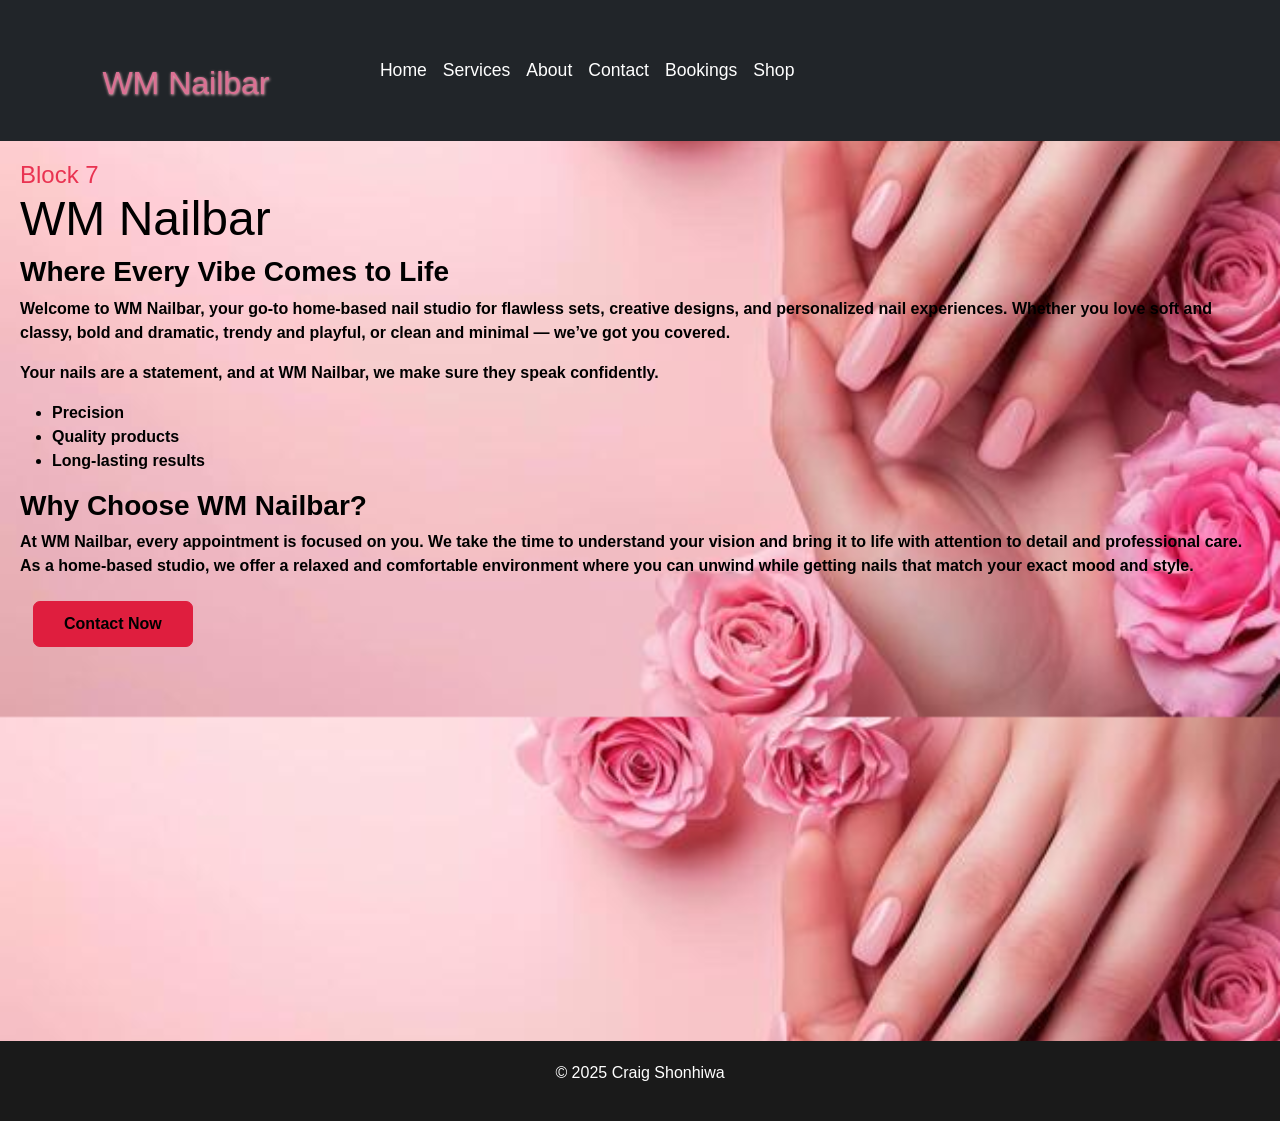
<file: index.html>
<!DOCTYPE html>
<html lang="en">
<head>
    <meta charset="UTF-8">

    <meta name="viewport" content="width=device-width, initial-scale=1.0">

    <title>My First GitHub Page</title>
 
   <link rel="preconnect" href="https://fonts.googleapis.com">
<link rel="preconnect" href="https://fonts.gstatic.com" crossorigin>
<link href="https://fonts.googleapis.com/css2?family=Nunito:ital,wght@0,200..1000;1,200..1000&display=swap" rel="stylesheet">

 <link href="https://cdn.jsdelivr.net/npm/bootstrap@5.3.0/dist/css/bootstrap.min.css" rel="stylesheet">

 <link rel="stylesheet" href="styles.css">

</head>

<body class="home-back">
    <header>
        <nav class="navbar navbar-expand-lg navbar-dark bg-dark">

        <a class="navbar-logo" href="index.html">WM Nailbar</a>
    <button class="navbar-toggler" type="button" data-bs-toggle="collapse" data-bs-target="#navbarNav">

<span class="navbar-toggler-icon"></span>

</button>
    <div class="collapse navbar-collapse" id="navbarNav">

<ul class="navbar-nav">

<li class="nav-item">

<a class="nav-link" href="index.html">Home</a>

</li>

<li class="nav-item">

<a class="nav-link" href="services.html">Services</a>

</li>

<li class="nav-item">

<a class="nav-link" href="about.html">About</a>

</li>

<li class="nav-item">

<a class="nav-link" href="contact.html">Contact</a>

</li>

<li class="nav-item">

<a class="nav-link" href="shop.html">Bookings</a>

</li>

<li class="nav-item">

<a class="nav-link" href="Shop.html">Shop</a>

</li>

</ul>

</div>
  
    </header>

    <section class="sectionFirst">
        <div class="FrontPage">
        <div class="address">Block 7</div>
        <h2>WM Nailbar</h2>
        <h3>Where Every Vibe Comes to Life</h3>
        <p class="para">Welcome to WM Nailbar, your go-to home-based nail studio for flawless sets, creative designs, and personalized nail experiences. Whether you love soft and classy, bold and dramatic, trendy and playful, or clean and minimal — we’ve got you covered.</p>
        <p class="para">Your nails are a statement, and at WM Nailbar, we make sure they speak confidently.</p>
        <ul>
            <li>Precision</li>
            <li>Quality products</li>
            <li>Long-lasting results</li>
        </ul>

        <h3>Why Choose WM Nailbar?</h3>
        <p>At WM Nailbar, every appointment is focused on you. We take the time to understand your vision and bring it to life with attention to detail and professional care. As a home-based studio, we offer a relaxed and comfortable environment where you can unwind while getting nails that match your exact mood and style.</p>
        
        <div class="btn">
            <a href="contact.html">Contact Now</a>
            </div>
             
        </div>
        </div>

    
    </section>

    <footer>

        <p>&copy; 2025 Craig Shonhiwa</p>

    </footer>

<script src="https://cdn.jsdelivr.net/npm/@popperjs/core@2.11.6/dist/umd/popper.min.js"></script>

<script src="https://cdn.jsdelivr.net/npm/bootstrap@5.3.0/dist/js/bootstrap.min.js"></script>

<script src="script.js"></script>

</body>

</html>
</file>
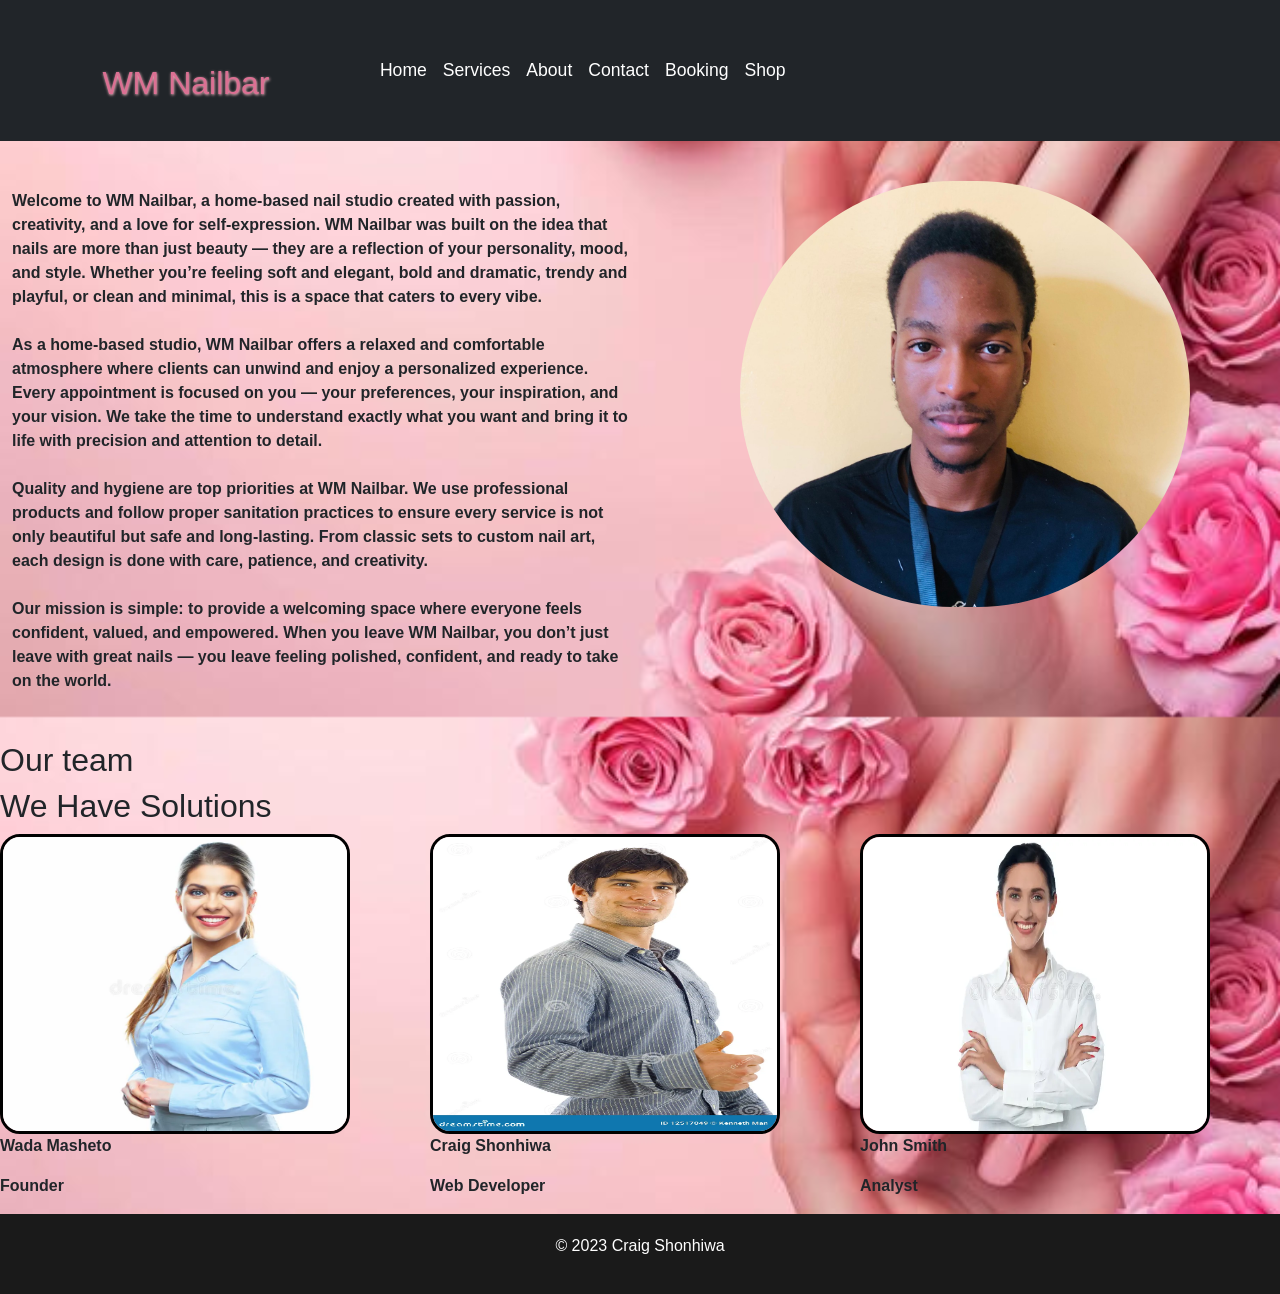
<file: about.html>
<!DOCTYPE html>

<html lang="en">

<head>

    <meta charset="UTF-8">

    <meta name="viewport" content="width=device-width, initial-scale=1.0">

    <title>About Me</title>

    <link rel="preconnect" href="https://fonts.googleapis.com">
<link rel="preconnect" href="https://fonts.gstatic.com" crossorigin>
<link href="https://fonts.googleapis.com/css2?family=Nunito:ital,wght@0,200..1000;1,200..1000&display=swap" rel="stylesheet">

     <link href="https://cdn.jsdelivr.net/npm/bootstrap@5.3.0/dist/css/bootstrap.min.css" rel="stylesheet">

    <link rel="stylesheet" href="styles.css">

</head>

<body class="about-back">

    <header>
          <nav class="navbar navbar-expand-lg navbar-dark bg-dark">

        <a class="navbar-logo" href="index.html">WM Nailbar</a>
    <button class="navbar-toggler" type="button" data-bs-toggle="collapse" data-bs-target="#navbarNav">

<span class="navbar-toggler-icon"></span>

</button>
    <div class="collapse navbar-collapse" id="navbarNav">

<ul class="navbar-nav">

<li class="nav-item">

<a class="nav-link" href="index.html">Home</a>

</li>

<li class="nav-item">

<a class="nav-link" href="services.html">Services</a>

</li>

<li class="nav-item">

<a class="nav-link" href="about.html">About</a>

</li>

<li class="nav-item">

<a class="nav-link" href="contact.html">Contact</a>

</li>

<li class="nav-item">

<a class="nav-link" href="booking.html">Booking</a>

</li>

<li class="nav-item">

<a class="nav-link" href="Shop.html">Shop</a>

</li>

</ul>

</div>
  
</header>

<section class="about-section">
    <img src="picture1.jpg" alt="">


<div class="about-text">
<main class="container my-5"

    <p class="aboutpara">Welcome to WM Nailbar, a home-based nail studio created with passion, creativity, and a love for self-expression. WM Nailbar was built on the idea that nails are more than just beauty — they are a reflection of your personality, mood, and style. Whether you’re feeling soft and elegant, bold and dramatic, trendy and playful, or clean and minimal, this is a space that caters to every vibe. <br><br> As a home-based studio, WM Nailbar offers a relaxed and comfortable atmosphere where clients can unwind and enjoy a personalized experience. Every appointment is focused on you — your preferences, your inspiration, and your vision. We take the time to understand exactly what you want and bring it to life with precision and attention to detail. <br><br> Quality and hygiene are top priorities at WM Nailbar. We use professional products and follow proper sanitation practices to ensure every service is not only beautiful but safe and long-lasting. From classic sets to custom nail art, each design is done with care, patience, and creativity. <br><br> Our mission is simple: to provide a welcoming space where everyone feels confident, valued, and empowered. When you leave WM Nailbar, you don’t just leave with great nails — you leave feeling polished, confident, and ready to take on the world.</p>

</main>

</div>

</section>

<section class="about-pic">
    <h2>Our team</h2>
    <h2>We Have Solutions</h2>
    <div class="about-gallery">
        <div class="box"><img src="portrait-young-smiling-business-woman-white-background-isolated-blue-shirt-portrait-young-smiling-business-woman-white-104921740.webp" alt="" class="pic1"><b><p>Wada Masheto<p>Founder</p></p></b></div>
           <div class="box"><img src="thumbs-up-12517049.webp" alt="" class="pic2"><b><p>Craig Shonhiwa <p>Web Developer</p></p></b></div>
            <div class="box"><img src="confident-businesswoman-smiling-corporate-lady-isolated-over-white-background-32848382.webp" alt="" class="pic3"><b><p>John Smith <p>Analyst</p></p></b></div>
            
          
    </div>
</section>

<footer>

    <p>&copy; 2023 Craig Shonhiwa</p>

</footer>

<script src="https://cdn.jsdelivr.net/npm/@popperjs/core@2.11.6/dist/umd/popper.min.js"></script>

<script src="https://cdn.jsdelivr.net/npm/bootstrap@5.3.0/dist/js/bootstrap.min.js"></script>
</body>

</html>
</file>
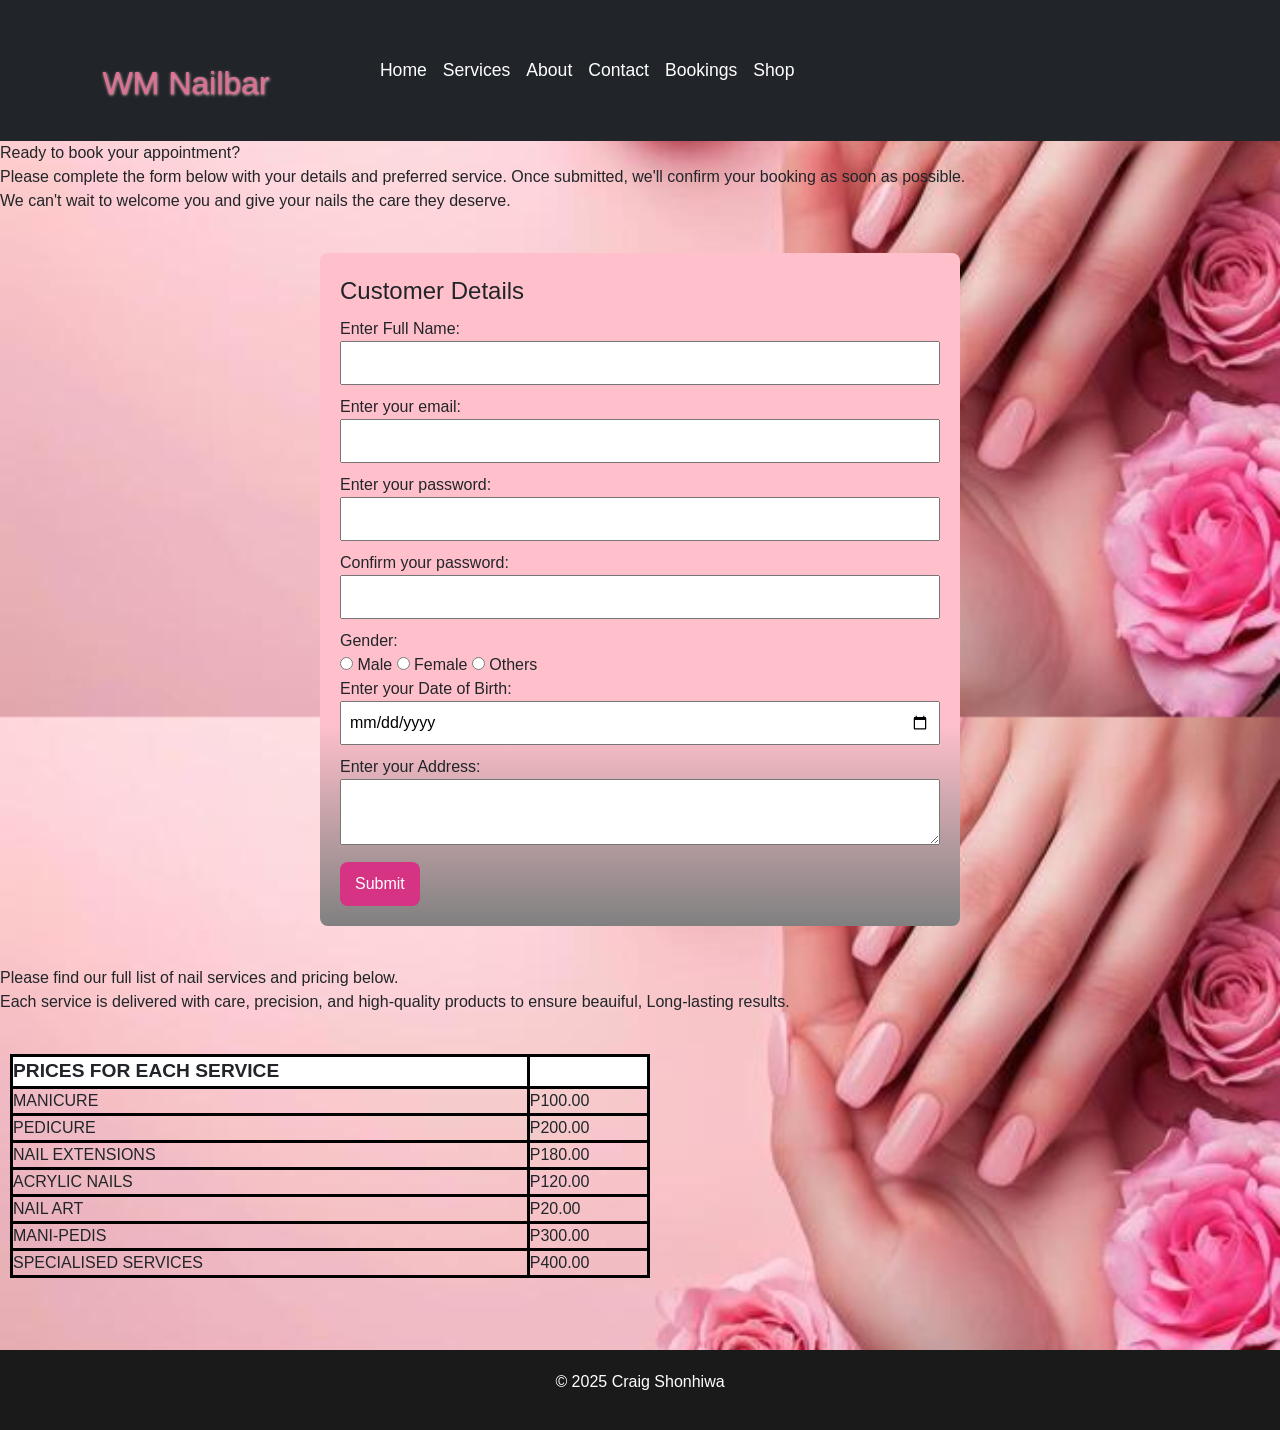
<file: booking.html>
<!DOCTYPE html>

<html lang="en">

<head>

    <meta charset="UTF-8">

    <meta name="viewport" content="width=device-width, initial-scale=1.0">

    <title>Bookings</title>

     <link href="https://cdn.jsdelivr.net/npm/bootstrap@5.3.0/dist/css/bootstrap.min.css" rel="stylesheet">

        <link rel="preconnect" href="https://fonts.googleapis.com">
<link rel="preconnect" href="https://fonts.gstatic.com" crossorigin>
<link href="https://fonts.googleapis.com/css2?family=Nunito:ital,wght@0,200..1000;1,200..1000&display=swap" rel="stylesheet">

    <link rel="stylesheet" href="styles.css">

</head>

<body class="about-back">
      <header>
        <nav class="navbar navbar-expand-lg navbar-dark bg-dark">

        <a class="navbar-logo" href="index.html">WM Nailbar</a>
    <button class="navbar-toggler" type="button" data-bs-toggle="collapse" data-bs-target="#navbarNav">

<span class="navbar-toggler-icon"></span>

</button>
    <div class="collapse navbar-collapse" id="navbarNav">

<ul class="navbar-nav">

<li class="nav-item">

<a class="nav-link" href="index.html">Home</a>

</li>

<li class="nav-item">

<a class="nav-link" href="services.html">Services</a>

</li>

<li class="nav-item">

<a class="nav-link" href="about.html">About</a>

</li>

<li class="nav-item">

<a class="nav-link" href="contact.html">Contact</a>

</li>

<li class="nav-item">

<a class="nav-link" href="booking.html">Bookings</a>

</li>

<li class="nav-item">

<a class="nav-link" href="Shop.html">Shop</a>

</li>

</ul>

</div>
        </nav>
  
    </header>

    <p class="booking-text">Ready to book your appointment? <br> Please complete the form below with your details and preferred service. Once submitted, we'll confirm your booking as soon as possible. <br>We can't wait to welcome you and give your nails the care they deserve.</p>

<form id="customerForm" action="thank.you.html" method="POST">
    <fieldset>
        <legend>Customer Details</legend>

        <label for="name">Enter Full Name:</label>
        <input type="text" id="name" name="name" required />

        <label for="email">Enter your email:</label>
        <input type="email" id="email" name="email" required />

        <label for="password">Enter your password:</label>
        <input type="password" id="password" name="pass" required />

        <label for="confirmPassword">Confirm your password:</label>
        <input type="password" id="confirmPassword" name="confirmPass" required />

        <label>Gender:</label>
        <div class="gender-group">
            <input type="radio" name="gender" value="male" id="male" required />
            <label for="male">Male</label>

            <input type="radio" name="gender" value="female" id="female" />
            <label for="female">Female</label>

            <input type="radio" name="gender" value="others" id="others" />
            <label for="others">Others</label>
        </div>

        <label for="dob">Enter your Date of Birth:</label>
        <input type="date" id="dob" name="dob" required />

        <label for="address">Enter your Address:</label>
        <textarea id="address" name="address" required></textarea>

        <button type="submit">Submit</button>
    </fieldset>
</form>

<script>
document.getElementById("customerForm").addEventListener("submit", function(event) {
    
    alert("Your details have been successfully sent!");

});
</script>

<p class="table-text">Please find our full list of nail services and pricing below. <br>Each service is delivered with care, precision, and high-quality products to ensure beauiful, Long-lasting results.</p>

<table class="prices">

        <tr class="theading">
            <th>PRICES FOR EACH SERVICE</th>
            <th></th>
        </tr>
        
            <tr>
            <td>MANICURE</td>
            <td>P100.00</td>
            </tr>

            <tr>
            <td>PEDICURE</td>
            <td>P200.00</td>
            </tr>

            <tr>
            <td>NAIL EXTENSIONS</td>
            <td>P180.00</td>
            </tr>

            <tr>
            <td>ACRYLIC NAILS</td>
            <td>P120.00</td>
            </tr>

             <tr>
            <td>NAIL ART</td>
            <td>P20.00</td>
            </tr>

             <tr>
            <td>MANI-PEDIS</td>
            <td>P300.00</td>
            </tr>

             <tr>
            <td>SPECIALISED SERVICES</td>
            <td>P400.00</td>
            </tr>

    </table>
<br>
<br>
<br>
    

<script src="https://cdn.jsdelivr.net/npm/bootstrap@5.3.0/dist/js/bootstrap.min.js"></script>

  <footer>

        <p>&copy; 2025 Craig Shonhiwa</p>

    </footer>
    
</body>

</html>
</file>
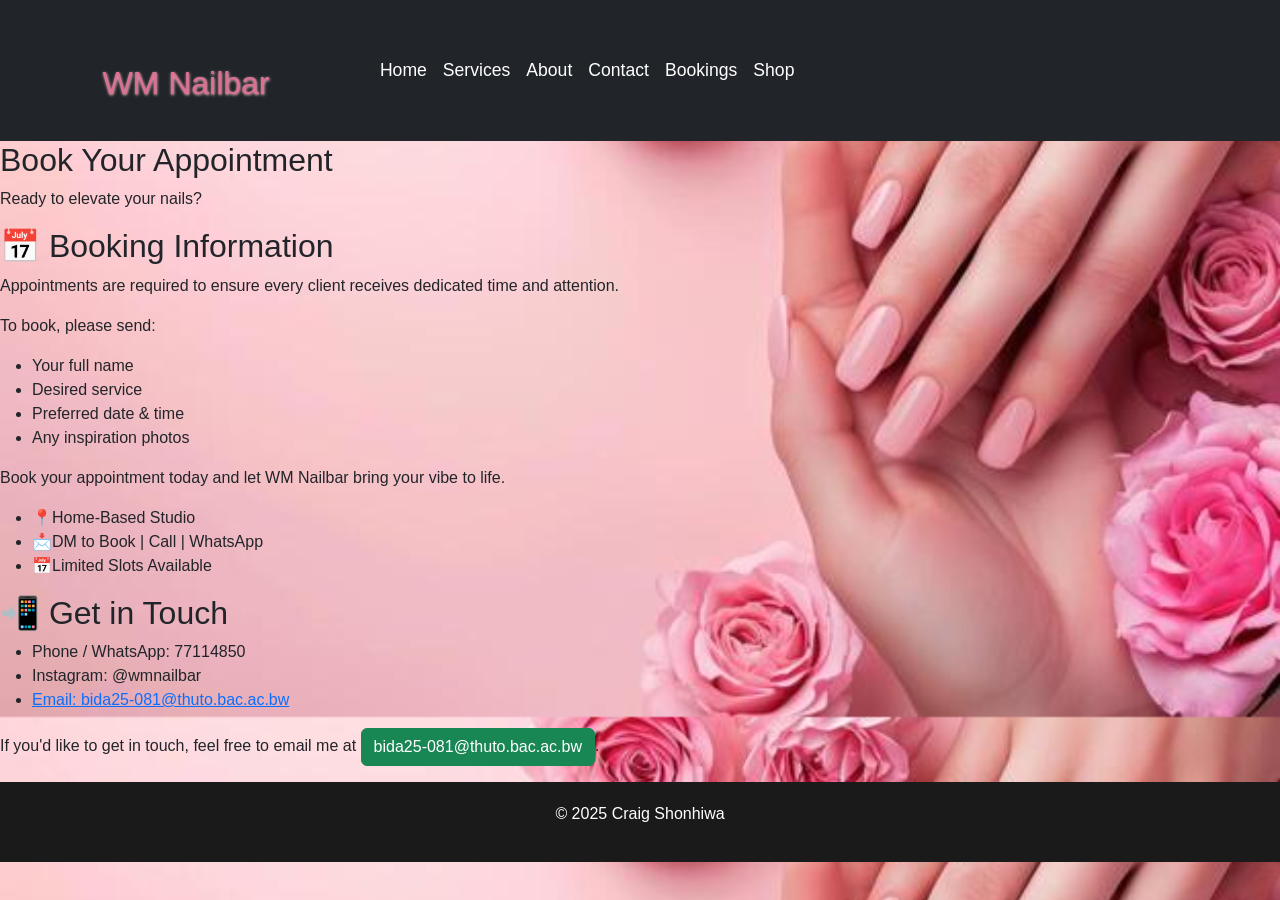
<file: contact.html>
<!DOCTYPE html>

<html lang="en">

<head>

    <meta charset="UTF-8">

    <meta name="viewport" content="width=device-width, initial-scale=1.0">

    <title>Contact Me</title>

    <link rel="preconnect" href="https://fonts.googleapis.com">
<link rel="preconnect" href="https://fonts.gstatic.com" crossorigin>
<link href="https://fonts.googleapis.com/css2?family=Nunito:ital,wght@0,200..1000;1,200..1000&display=swap" rel="stylesheet">

     <link href="https://cdn.jsdelivr.net/npm/bootstrap@5.3.0/dist/css/bootstrap.min.css" rel="stylesheet">

    <link rel="stylesheet" href="styles.css">

</head>

<body class="about-back">

    <header>

         <nav class="navbar navbar-expand-lg navbar-dark bg-dark">

        <a class="navbar-logo" href="index.html">WM Nailbar</a>
    <button class="navbar-toggler" type="button" data-bs-toggle="collapse" data-bs-target="#navbarNav">

<span class="navbar-toggler-icon"></span>

</button>
    <div class="collapse navbar-collapse" id="navbarNav">

<ul class="navbar-nav">

<li class="nav-item">

<a class="nav-link" href="index.html">Home</a>

</li>

<li class="nav-item">

<a class="nav-link" href="services.html">Services</a>

</li>

<li class="nav-item">

<a class="nav-link" href="about.html">About</a>

</li>

<li class="nav-item">

<a class="nav-link" href="contact.html">Contact</a>

</li>

<li class="nav-item">

<a class="nav-link" href="booking.html">Bookings</a>

</li>

<li class="nav-item">

<a class="nav-link" href="Shop.html">Shop</a>

</li>

</ul>

</div>
  

</header>

<main>

<h2>Book Your Appointment</h2>

 <p>Ready to elevate your nails?</p>

 <h2>📅 Booking Information</h2>

 <p>Appointments are required to ensure every client receives dedicated time and attention.</p>

 <p>To book, please send:</p>
 <ul>
<li>Your full name</li>
<li>Desired service</li>
<li>Preferred date & time</li>
<li>Any inspiration photos</li>
 </ul>

 <p>Book your appointment today and let WM Nailbar bring your vibe to life.</p>

 <ul>
    <li>📍Home-Based Studio</li>
    <li>📩DM to Book | Call | WhatsApp</li>
    <li>📅Limited Slots Available</li>
 </ul>

 <h2>📲 Get in Touch</h2>
  <ul>
    <li>Phone / WhatsApp: 77114850</li>
    <li>Instagram: @wmnailbar</li>
    <li><a href="bida25-081@thuto.bac.ac.bw">Email: bida25-081@thuto.bac.ac.bw</a></li>
 </ul>

    <p>If you'd like to get in touch, feel free to email me at <a href="bida25-081@thuto.bac.ac.bw" class="btn btn-success">bida25-081@thuto.bac.ac.bw</a>.</p>

</main>

<footer>
    <p>&copy; 2025 Craig Shonhiwa</p>
</footer>

<script src="https://cdn.jsdelivr.net/npm/@popperjs/core@2.11.6/dist/umd/popper.min.js"></script>

<script src="https://cdn.jsdelivr.net/npm/bootstrap@5.3.0/dist/js/bootstrap.min.js"></script>
</body>
</html>
</file>
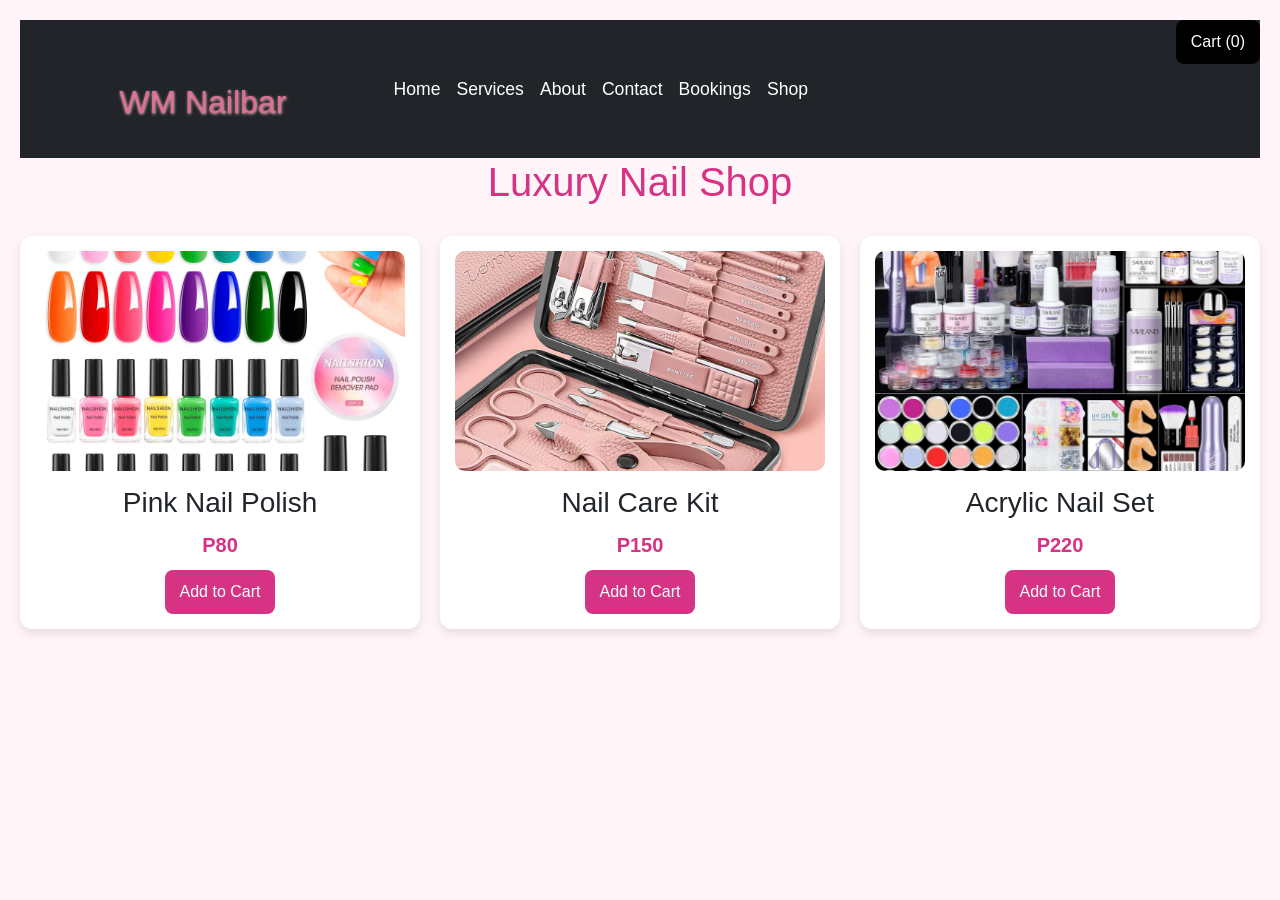
<file: Shop.html>
<!DOCTYPE html>

<html lang="en">

<head>
    <meta charset="UTF-8">

    <meta name="viewport" content="width=device-width, initial-scale=1.0">

    <title>Luxury Nail Shop</title>

    <link href="https://cdn.jsdelivr.net/npm/bootstrap@5.3.0/dist/css/bootstrap.min.css" rel="stylesheet">

   <link rel="stylesheet" href="styles.css">

</head>
<body class="shop-body">
    <header>
        <nav class="navbar navbar-expand-lg navbar-dark bg-dark">

        <a class="navbar-logo" href="index.html">WM Nailbar</a>
    <button class="navbar-toggler" type="button" data-bs-toggle="collapse" data-bs-target="#navbarNav">

<span class="navbar-toggler-icon"></span>

</button>
    <div class="collapse navbar-collapse" id="navbarNav">

<ul class="navbar-nav">

<li class="nav-item">

<a class="nav-link" href="index.html">Home</a>

</li>

<li class="nav-item">

<a class="nav-link" href="services.html">Services</a>

</li>

<li class="nav-item">

<a class="nav-link" href="about.html">About</a>

</li>

<li class="nav-item">

<a class="nav-link" href="contact.html">Contact</a>

</li>

<li class="nav-item">

<a class="nav-link" href="shop.html">Bookings</a>

</li>

<li class="nav-item">

<a class="nav-link" href="Shop.html">Shop</a>

</li>

</ul>

</div>
  
    </header>


    <h1>Luxury Nail Shop</h1>

    <button class="cart-btn" onclick="toggleCart()">
        Cart (<span id="cart-count">0</span>)
    </button>

    <div class="shop-container">

        <div class="product-card">
            <img src="71O0ApAE-OL.jpg" alt="Nail Polish">
            <h3>Pink Nail Polish</h3>
            <p class="price">P80</p>
            <button onclick="addToCart('Pink Nail Polish', 80)">
                Add to Cart
            </button>
        </div>

        <div class="product-card">
            <img src="81OY0N22XEL._AC_UF1000,1000_QL80_.jpg" alt="Nail Care Kit">
            <h3>Nail Care Kit</h3>
            <p class="price">P150</p>
            <button onclick="addToCart('Nail Care Kit', 150)">
                Add to Cart
            </button>
        </div>

        <div class="product-card">
            <img src="acrylic_nail_kit-SA0574-01.webp" alt="Acrylic Nail Set">
            <h3>Acrylic Nail Set</h3>
            <p class="price">P220</p>
            <button onclick="addToCart('Acrylic Nail Set', 220)">
                Add to Cart
            </button>
        </div>

       
    </div>

    
    <div class="cart" id="cart">

        <button class="close-cart" onclick="toggleCart()">
            Close
        </button>

        <h2>Your Cart</h2>

        <div id="cart-items"></div>

        <div class="total">
            Total: P<span id="total-price">0</span>
        </div>

    </div>

    <script src="script.js"></script>

<script src="https://cdn.jsdelivr.net/npm/bootstrap@5.3.0/dist/js/bootstrap.min.js"></script>

</body>

</html>
</file>
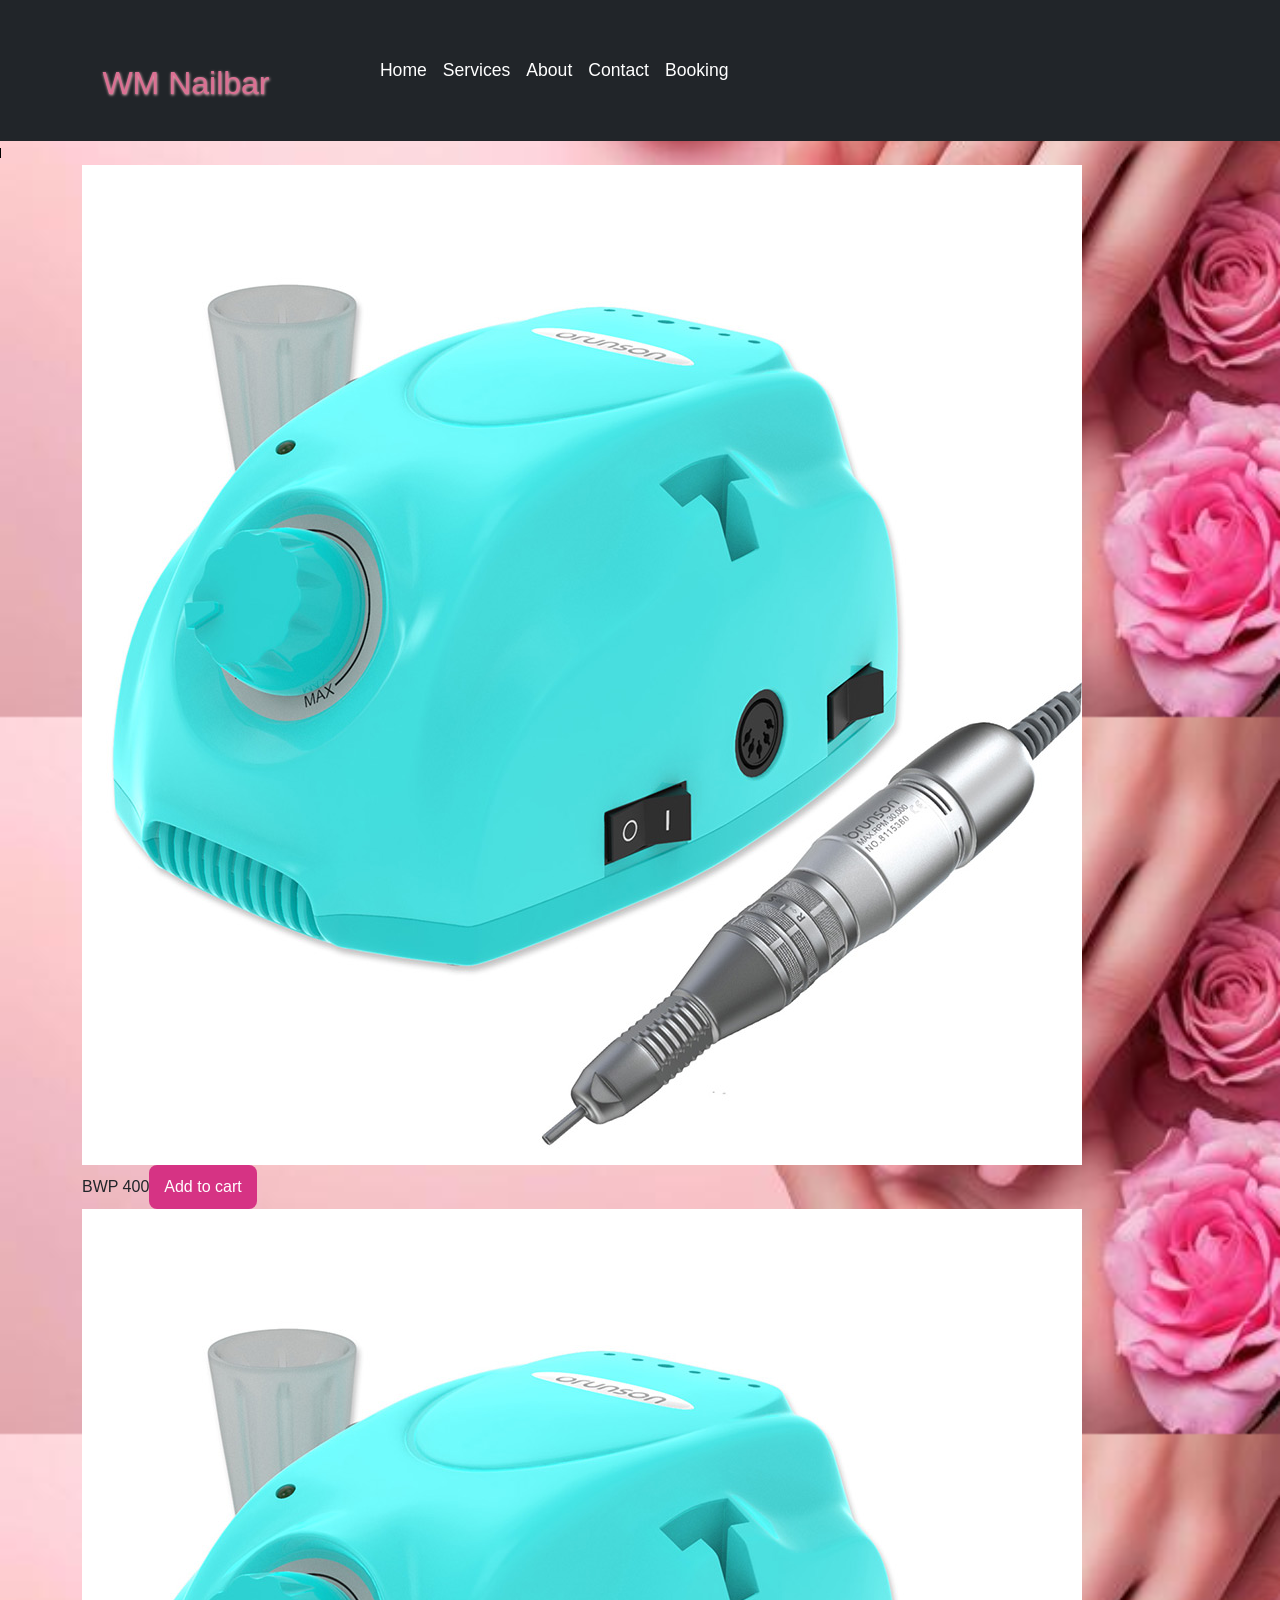
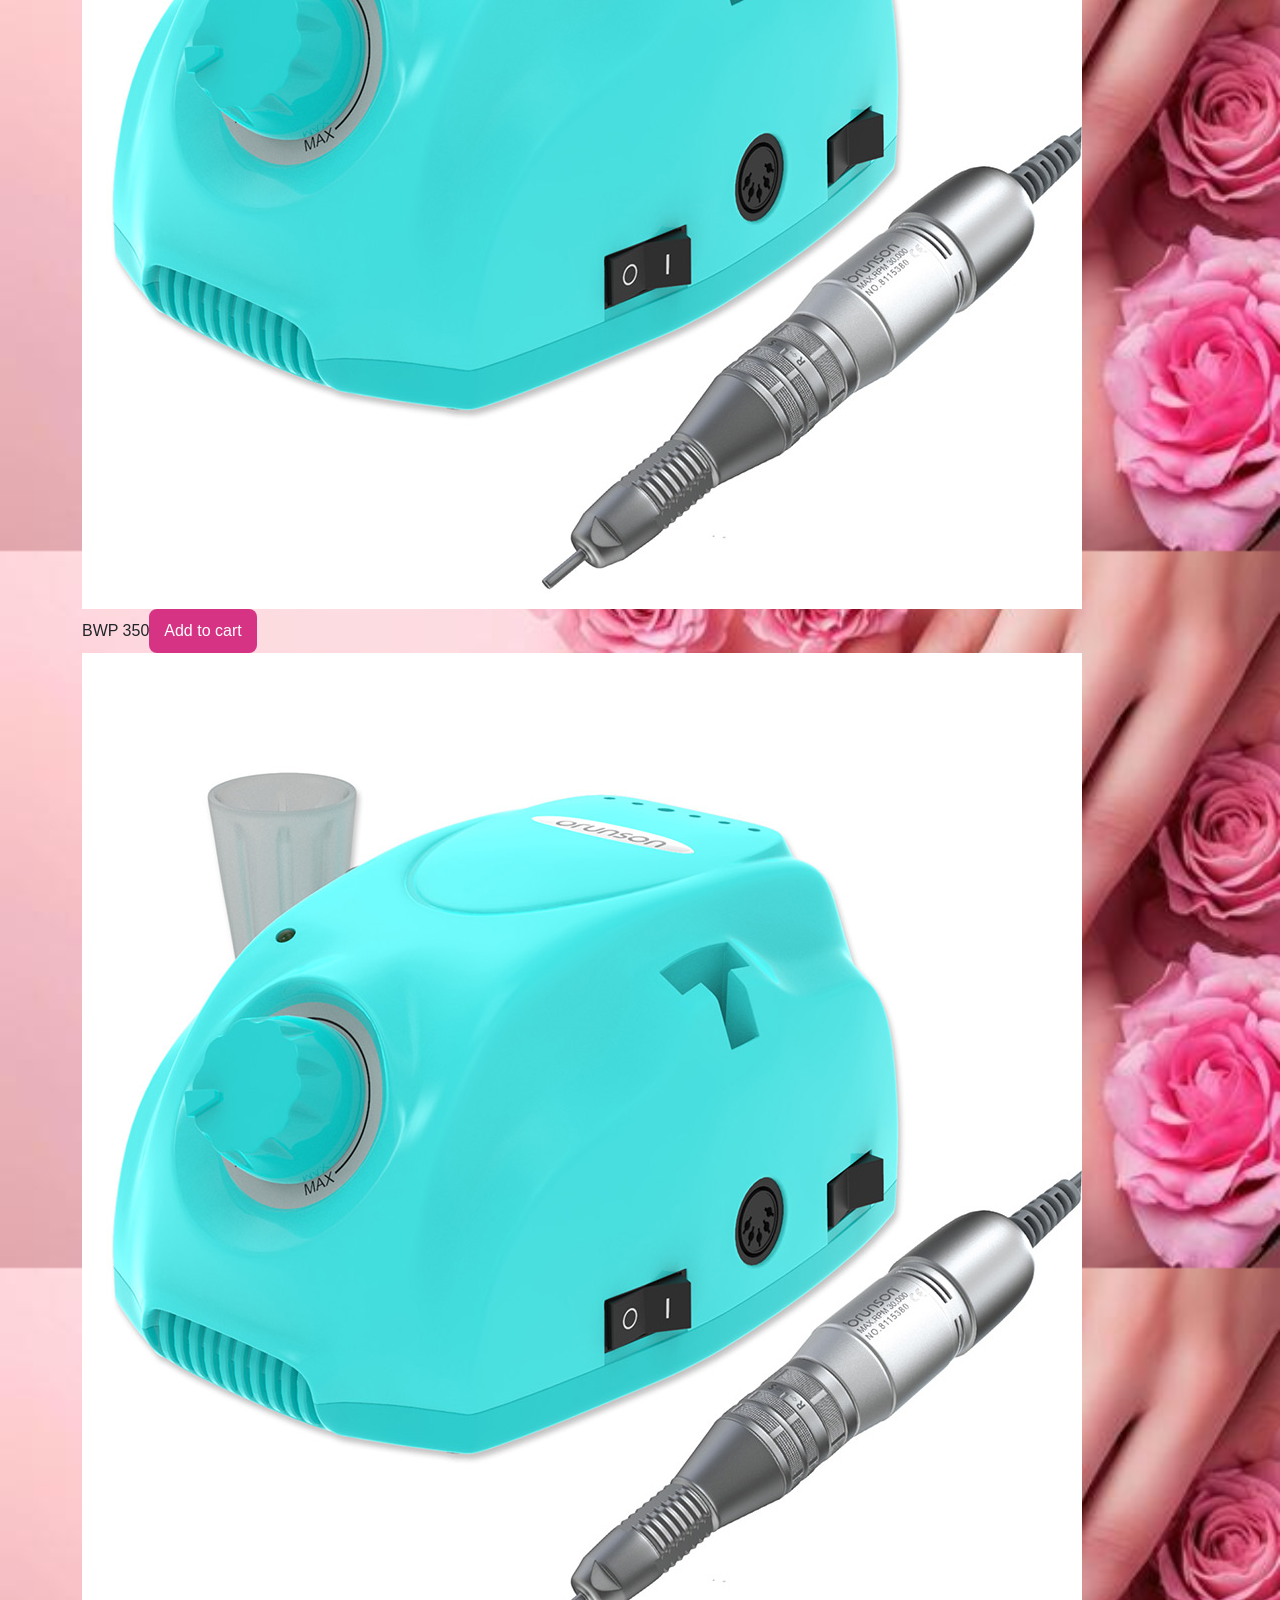
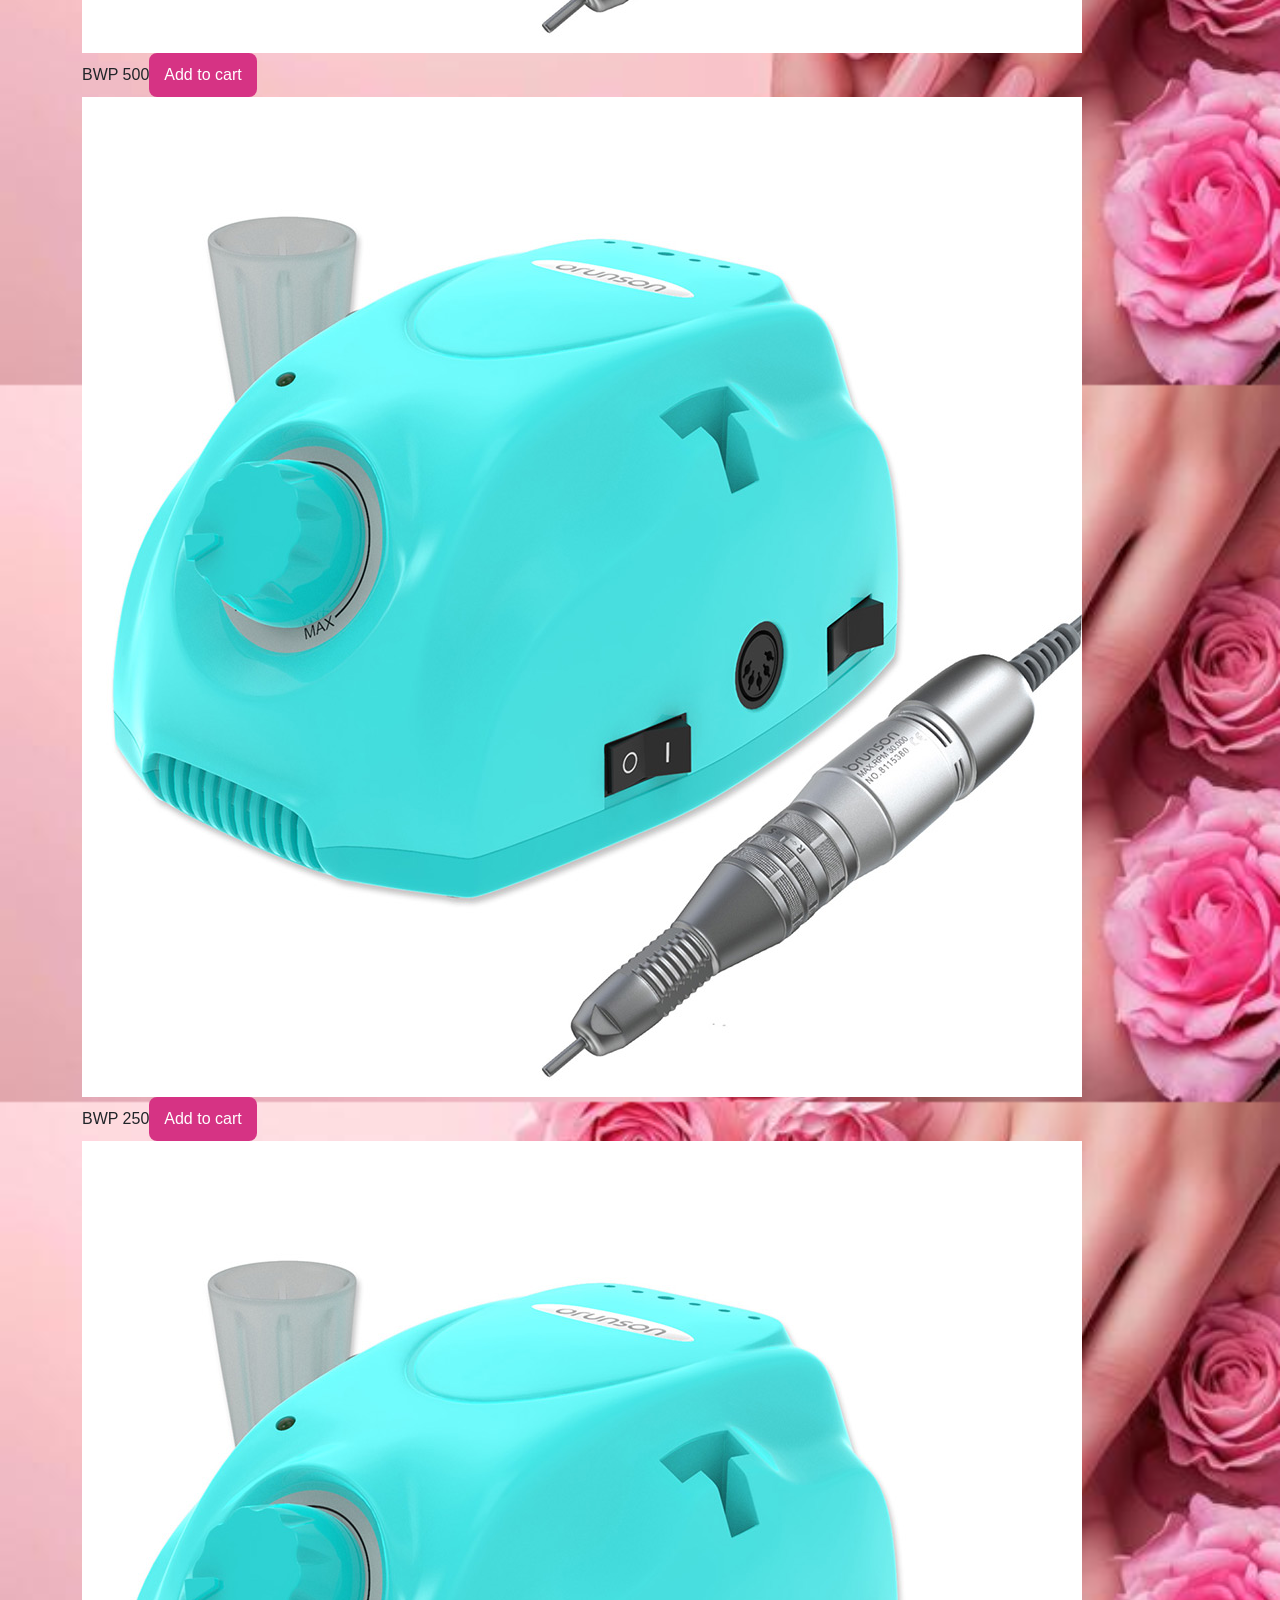
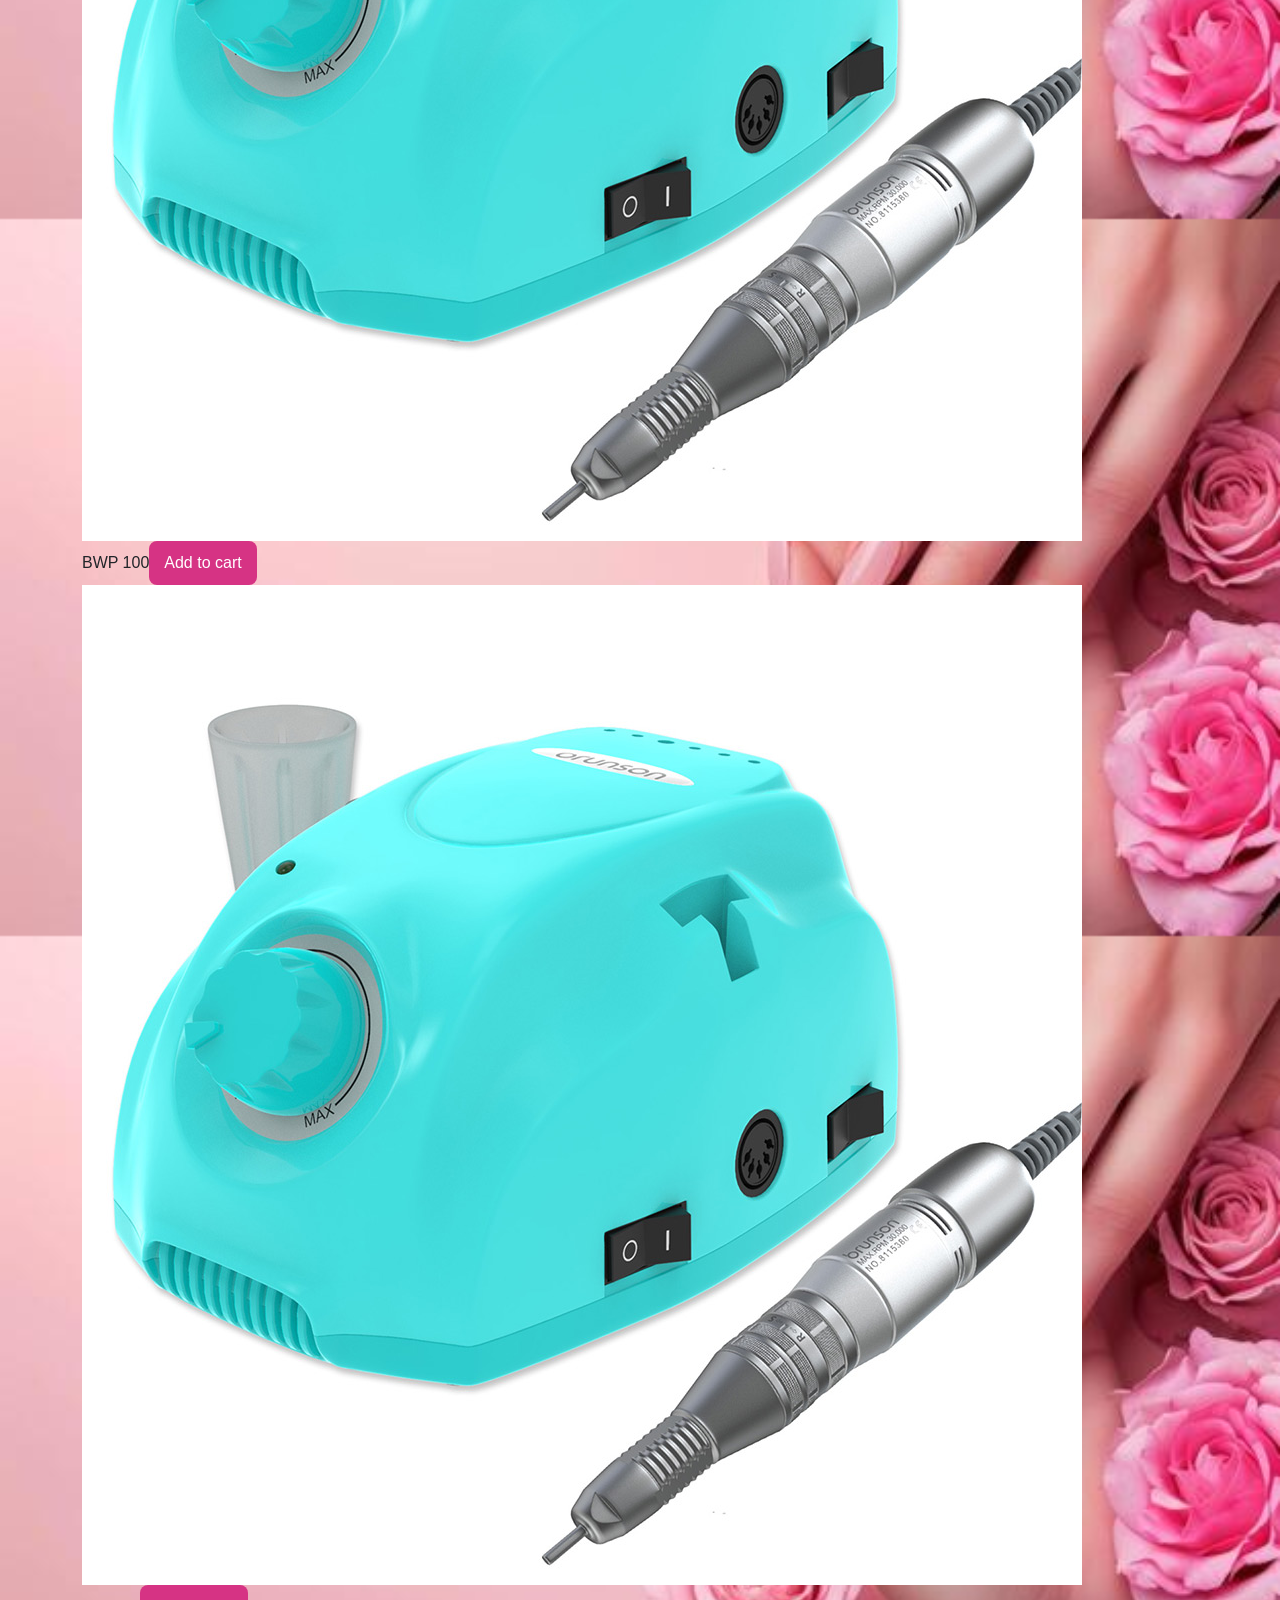
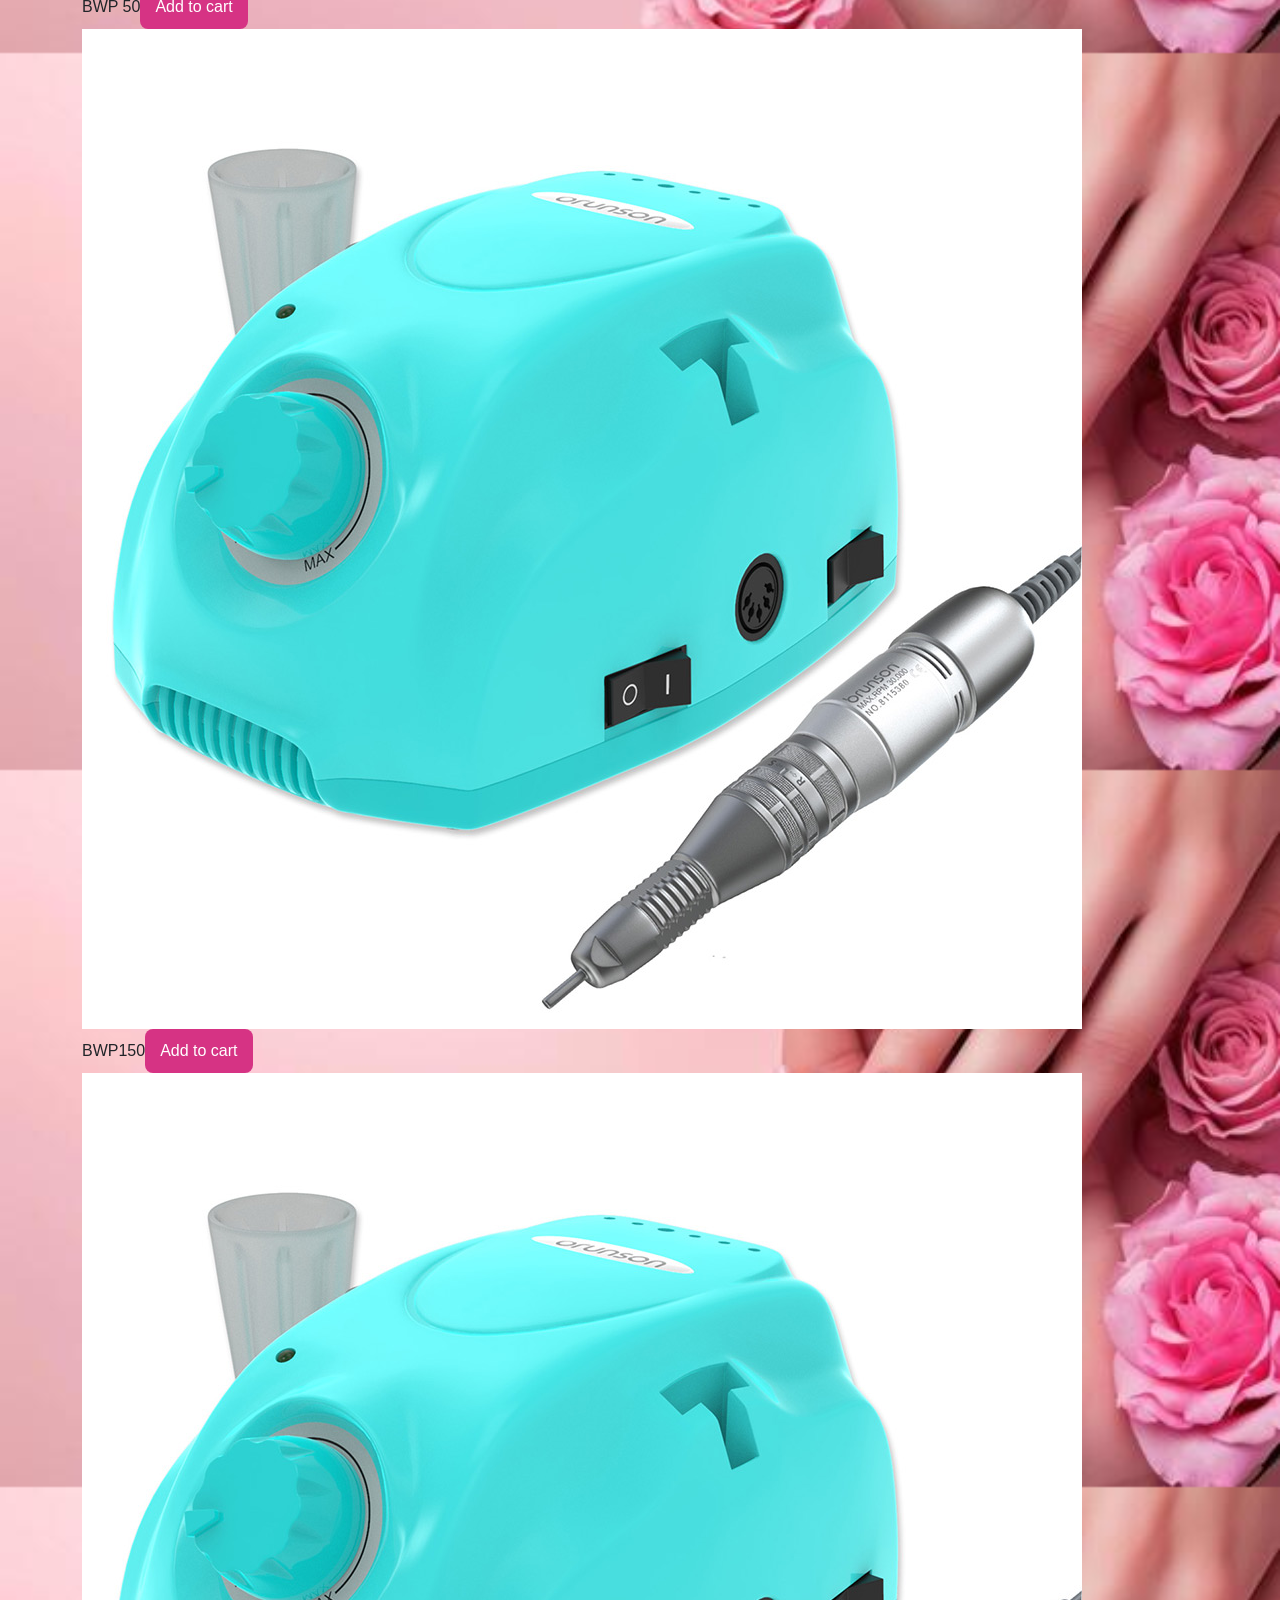
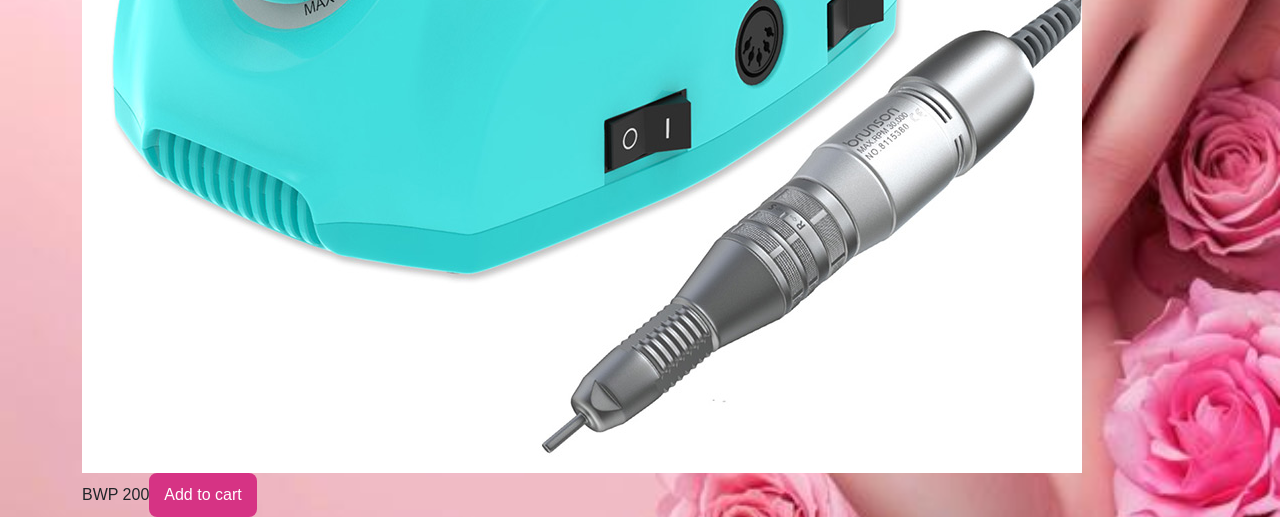
<file: stuff.html>
<!DOCTYPE html>

<html lang="en">

<head>

    <meta charset="UTF-8">

    <meta name="viewport" content="width=device-width, initial-scale=1.0">

    <title>About Me</title>

    <link rel="preconnect" href="https://fonts.googleapis.com">
<link rel="preconnect" href="https://fonts.gstatic.com" crossorigin>
<link href="https://fonts.googleapis.com/css2?family=Nunito:ital,wght@0,200..1000;1,200..1000&display=swap" rel="stylesheet">

     <link href="https://cdn.jsdelivr.net/npm/bootstrap@5.3.0/dist/css/bootstrap.min.css" rel="stylesheet">

    <link rel="stylesheet" href="styles.css">

</head>

<body class="about-back">

    <header>
          <nav class="navbar navbar-expand-lg navbar-dark bg-dark">

        <a class="navbar-logo" href="index.html">WM Nailbar</a>
    <button class="navbar-toggler" type="button" data-bs-toggle="collapse" data-bs-target="#navbarNav">

<span class="navbar-toggler-icon"></span>

</button>
    <div class="collapse navbar-collapse" id="navbarNav">

<ul class="navbar-nav">

<li class="nav-item">

<a class="nav-link" href="index.html">Home</a>

</li>

<li class="nav-item">

<a class="nav-link" href="services.html">Services</a>

</li>

<li class="nav-item">

<a class="nav-link" href="about.html">About</a>

</li>

<li class="nav-item">

<a class="nav-link" href="contact.html">Contact</a>

</li>

<li class="nav-item">

<a class="nav-link" href="booking.html">Booking</a>

</li>

</ul>

</div>
  
</header>

<div class="new-body">
    <div class="box11"></div>
      <div class="bo12">
   
      </div>
        <div class="box13"></div>
          <div class="box14"></div>

          <div class="stat-box"></div>

          <div class="trans-box"><video controls muted loop="nails.mp4" height="10" width="100">
            <source src="nails.mp4">
          </video></div>

          <div class="box15"></div>
          <div class="box16"></div>
          <div class="box17"></div>

          <div class="container">
            <div class="boxx"><img src="Titanium-Tiffiny.jpg" alt=""><div class="prod-title" id="item1">BWP 400<button onclick="addToCart(item1)">Add to cart</button></div></div>
            <div class="boxx"><img src="Titanium-Tiffiny.jpg" alt=""><div class="prod-title" id="item2">BWP 350<button onclick="addToCart(item2)">Add to cart</button></div></div>
            <div class="boxx"><img src="Titanium-Tiffiny.jpg" alt=""><div class="prod-title" id="item3">BWP 500<button onclick="addToCart(item3)">Add to cart</button></div></div>
            <div class="boxx"><img src="Titanium-Tiffiny.jpg" alt=""><div class="prod-title" id="item4">BWP 250<button onclick="addToCart(item4)">Add to cart</button></div></div>
            <div class="boxx"><img src="Titanium-Tiffiny.jpg" alt=""><div class="prod-title" id="item5">BWP 100<button onclick="addToCart(item5)">Add to cart</button></div></div>
            <div class="boxx"><img src="Titanium-Tiffiny.jpg" alt=""><div class="prod-title" id="item6">BWP 50<button onclick="addToCart(item6)">Add to cart</button></div></div>
            <div class="boxx"><img src="Titanium-Tiffiny.jpg" alt=""><div class="prod-title" id="item7">BWP150<button onclick="addToCart(item7)">Add to cart</button></div></div>
            <div class="boxx"><img src="Titanium-Tiffiny.jpg" alt=""><div class="prod-title" id="item8">BWP 200<button onclick="addToCart(item8)">Add to cart</button></div></div>
          
          </div>
    </div>




<script src="https://cdn.jsdelivr.net/npm/@popperjs/core@2.11.6/dist/umd/popper.min.js"></script>

<script src="https://cdn.jsdelivr.net/npm/bootstrap@5.3.0/dist/js/bootstrap.min.js"></script>
</body>



</html>
</file>
<file: styles.css>
* {
    padding: 0;
    margin: 0;
    box-sizing: border-box;
    font-family: 'Nunito', sans-serif;
}

body {
    background-color: rgb(174, 167, 167);
    font-family: "Nunito", sans-serif;
}


header .navbar-logo {
    padding: 4% 8% 2% 8%;
    color: palevioletred;
    text-decoration: none;
    font-weight: 400;
    font-size: xx-large;
    text-shadow: .5px .5px 3px pink;
    transition: .4s ease;
}

header .navbar-logo:hover {
    transform: scale(1.1);
}

.navbar ul li a {
    font-size: 1.1em;
    text-decoration: none;
    color: white;
    font-weight: 500;
    transition: all .4s ease;
}

.navbar ul li a:hover {
    color: pink;
}


footer {
    text-align: center;
    background-color: #1a1a1a;
    color: white;
    padding: 20px;
}


img {
    max-width: 100%;
    height: auto;
}

.home-back {
       background-image: url(ai-generated-nail-polish-advertisment-background-with-copy-space-free-photo.jpg);
    background-repeat: repeat-y;
    background-size: contain;
}


.sectionFirst .FrontPage {
    min-height: 100vh;
    padding: 20px;
}

.sectionFirst .address {
    color: rgb(233, 51, 81);
    line-height: 1.2em;
    font-size: 24px;
}

.sectionFirst .FrontPage h2 {
    font-size: 3em;
    font-weight: 400;
    color: black;
}

.sectionFirst .FrontPage h3 {
    color: black;
     font-weight: bolder;
}

.sectionFirst .FrontPage p,
.sectionFirst .FrontPage ul {
    color: black;
      font-weight: bolder;
}

.sectionFirst .FrontPage .btn a:nth-child(1) {
    border: 1px solid rgb(223, 30, 62);
    background-color: rgb(223, 30, 62);
    color: black;
     font-weight: bolder;
}

.sectionFirst .FrontPage .btn a {
    border-radius: 7px;
    padding: 10px 30px;
    text-decoration: none;
    border: 1px solid rgb(236, 77, 130);
    color: black;
    font-weight: 300;
    transition: all .4s ease;
    display: inline-block;
}

.sectionFirst .FrontPage .btn:hover {
    transform: scale(1.05);
}


.sectionSecond {
    padding: 0 2%;
    display: grid;
    grid-template-columns: 1fr 1fr;
    gap: 2rem;
    background-image: url("Image (3).jfif");
}

.sectionSecond .textinfo {
    grid-column-start: 2;
    grid-row-start: 1;
}

.sectionSecond .fourimg {
    width: 100%;
    display: grid;
    grid-template-columns: repeat(4, 1fr);
    gap: 1rem;
    padding: 4rem 1rem 6rem;
}

.sectionSecond .fourimg img {
    width: 100%;
    border-radius: 10px;
    transition: all .4s ease;
}

.sectionSecond .fourimg img:hover {
    transform: scale(1.05);
}

.sectionSecond .textinfo .greet {
    color: lightcoral;
    font-size: 1.5em;
    margin-top: 40px;
}

.sectionSecond .textinfo .title {
    font-size: 2.5em;
    font-weight: 400;
}


.sectionThird {
    display: flex;
    flex-direction: column;
    gap: 1rem;
    padding: 3rem 2%;
    background: url("Image (3).jfif");
}

.sectionThird h2 {
    font-size: 2rem;
    color: white;
    text-align: center;
}

.sectionThird p {
    text-align: center;
    color: white;
}

.sectionThird .servicebox {
    margin-top: 1rem;
    display: grid;
    grid-template-columns: repeat(4, minmax(100px, 280px));
    gap: 1.5rem;
    justify-content: center;
}

.sectionThird .servicebox .box {
    padding: 2rem 1rem;
    box-shadow: 0 0 8px 3px pink;
    background-color: white;
    border-radius: 7px;
}

.sectionThird .servicebox .box h2 {
    font-size: 1.3rem;
    color: #1a1a1a;
}


.about-back {
    background-image: url(ai-generated-nail-polish-advertisment-background-with-copy-space-free-photo.jpg);
    background-repeat: repeat-y;
    background-size: contain;
}

.aboutpara {
    max-width: 100%;
}

.about-section {
    display: grid;
    grid-template-columns: repeat(2, 1fr);
}

.about-section img {
    width: 100%;
    max-width: 450px;
    height: auto;
    margin-left: 100px;
    margin-top: 40px;
    border-radius: 100vh;
    grid-column-start: 2;
}

.about-text {
    grid-column-start: 1;
    grid-row-start: 1;
     font-weight: bolder;
}

.about-section h2 {
    color: rgb(236, 77, 130);
    font-weight: 400;
    font-size: 40px;
    text-shadow: .5px .5px 3px pink;
}


.about-gallery {
    display: grid;
    grid-template-columns: repeat(3, 1fr);
    gap: 10px;
}

.about-gallery img {
    height: 300px;
    width: 350px;
    max-width: 450px;
    border: 3px solid black;
    border-radius: 20px;
}


.prices {
    width: 50%;
    margin-top: 40px;
    margin-left: 10px;
}

.prices, .prices th, .prices td {
    border: 3px solid black;
}

.prices th {
    background-color: white;
    font-size: larger;
}


.booking {
    background-image: linear-gradient(purple 20%, pink);
    background-size: cover;
    background-repeat: no-repeat;
}

.booking p {
    margin: 0 20px;
}


form {
    width: 50%;
    background-color: white;
    padding: 20px;
    border-radius: 8px;
    margin: 40px auto;
    background-image: linear-gradient(pink 70%, gray);
}

input[type="text"],
input[type="email"],
input[type="password"],
textarea,
input[type="date"] {
    width: 100%;
    padding: 8px;
    margin-bottom: 10px;
}

*{
    margin:0;
    padding:0;
    box-sizing:border-box;
    font-family:Arial, Helvetica, sans-serif;
}

.shop-body{
    background:#fff5f8;
    padding:20px;
    margin: 0;
}


h1{
    text-align:center;
    color:#d63384;
    margin-bottom:30px;
}

.shop-container{
    display:grid;
    grid-template-columns:repeat(auto-fit, minmax(250px,1fr));
    gap:20px;
}

.product-card{
    background:white;
    border-radius:12px;
    padding:15px;
    text-align:center;
    box-shadow:0 4px 10px rgba(0,0,0,.1);
}

.product-card img{
    width:100%;
    height:220px;
    object-fit:cover;
    border-radius:10px;
}

.product-card h3{
    margin:15px 0 10px;
}

.price{
    color:#d63384;
    font-size:20px;
    font-weight:bold;
    margin-bottom:10px;
}

button{
    background:#d63384;
    color:white;
    border:none;
    padding:10px 15px;
    border-radius:8px;
    cursor:pointer;
    transition:.3s;
}

button:hover{
    background:#b0256b;
}

.cart-btn{
    position:fixed;
    top:20px;
    right:20px;
    background:black;
}

.cart{
    position:fixed;
    top:0;
    right:-100%;
    width:350px;
    height:100vh;
    background:white;
    padding:20px;
    overflow-y:auto;
    box-shadow:-5px 0 15px rgba(0,0,0,.2);
    transition:.4s;
}

.cart.active{
    right:0;
}

.close-cart{
    background:red;
    margin-bottom:20px;
}

.cart h2{
    color:#d63384;
    margin-bottom:20px;
}

.cart-item{
    border-bottom:1px solid #ddd;
    padding-bottom:10px;
    margin-bottom:15px;
}

.quantity-controls{
    display:flex;
    align-items:center;
    gap:10px;
    margin-top:10px;
}

.quantity-controls button{
    padding:5px 10px;
}

.total{
    margin-top:20px;
    font-size:22px;
    font-weight:bold;
}




@media (max-width: 768px) {

    .sectionSecond {
        grid-template-columns: 1fr;
    }

    .sectionSecond .fourimg {
        grid-template-columns: repeat(2, 1fr);
    }

    .sectionThird .servicebox {
        grid-template-columns: repeat(2, 1fr);
    }

    .about-section {
        grid-template-columns: 1fr;
    }

    .about-gallery {
        grid-template-columns: 1fr;
    }

    .about-section img {
        margin-left: 0;
    }

    .about-text {
        grid-column-start: 1;
        margin-top: 20px;
    }

    .prices {
        width: 100%;
    }

    form {
        width: 90%;
    }

    header .navbar-logo {
        font-size: large;
    }

    .sectionFirst .FrontPage h2 {
        font-size: 2rem;
    }
}
</file>
